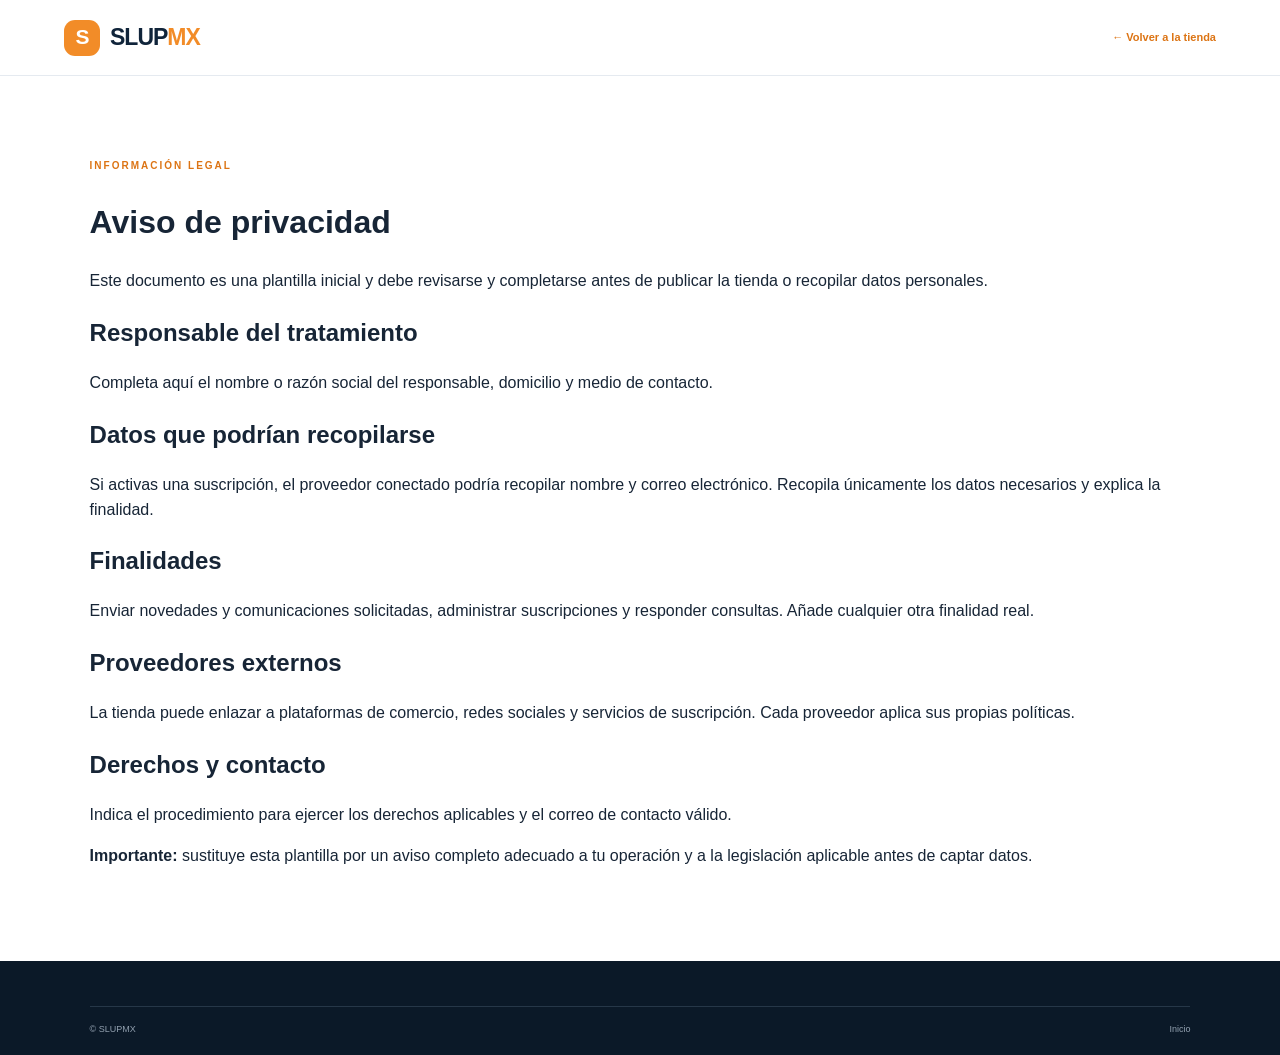
<file: privacidad.html>
<!DOCTYPE html>
<html lang="es"><head><meta charset="UTF-8"><meta name="viewport" content="width=device-width,initial-scale=1"><title>Aviso de privacidad | SLUPMX</title><link rel="stylesheet" href="css/style.css?v=1.0.0"></head>
<body><header class="site-header"><a class="brand" href="index.html"><span class="brand-mark">S</span><span>SLUP<span class="brand-accent">MX</span></span></a><a class="text-link" href="index.html">← Volver a la tienda</a></header>
<main class="section"><span class="eyebrow">INFORMACIÓN LEGAL</span><h1>Aviso de privacidad</h1>
<p>Este documento es una plantilla inicial y debe revisarse y completarse antes de publicar la tienda o recopilar datos personales.</p>
<h2>Responsable del tratamiento</h2><p>Completa aquí el nombre o razón social del responsable, domicilio y medio de contacto.</p>
<h2>Datos que podrían recopilarse</h2><p>Si activas una suscripción, el proveedor conectado podría recopilar nombre y correo electrónico. Recopila únicamente los datos necesarios y explica la finalidad.</p>
<h2>Finalidades</h2><p>Enviar novedades y comunicaciones solicitadas, administrar suscripciones y responder consultas. Añade cualquier otra finalidad real.</p>
<h2>Proveedores externos</h2><p>La tienda puede enlazar a plataformas de comercio, redes sociales y servicios de suscripción. Cada proveedor aplica sus propias políticas.</p>
<h2>Derechos y contacto</h2><p>Indica el procedimiento para ejercer los derechos aplicables y el correo de contacto válido.</p>
<p><strong>Importante:</strong> sustituye esta plantilla por un aviso completo adecuado a tu operación y a la legislación aplicable antes de captar datos.</p></main>
<footer class="site-footer"><div class="footer-bottom"><span>© SLUPMX</span><a href="index.html">Inicio</a></div></footer></body></html>
</file>
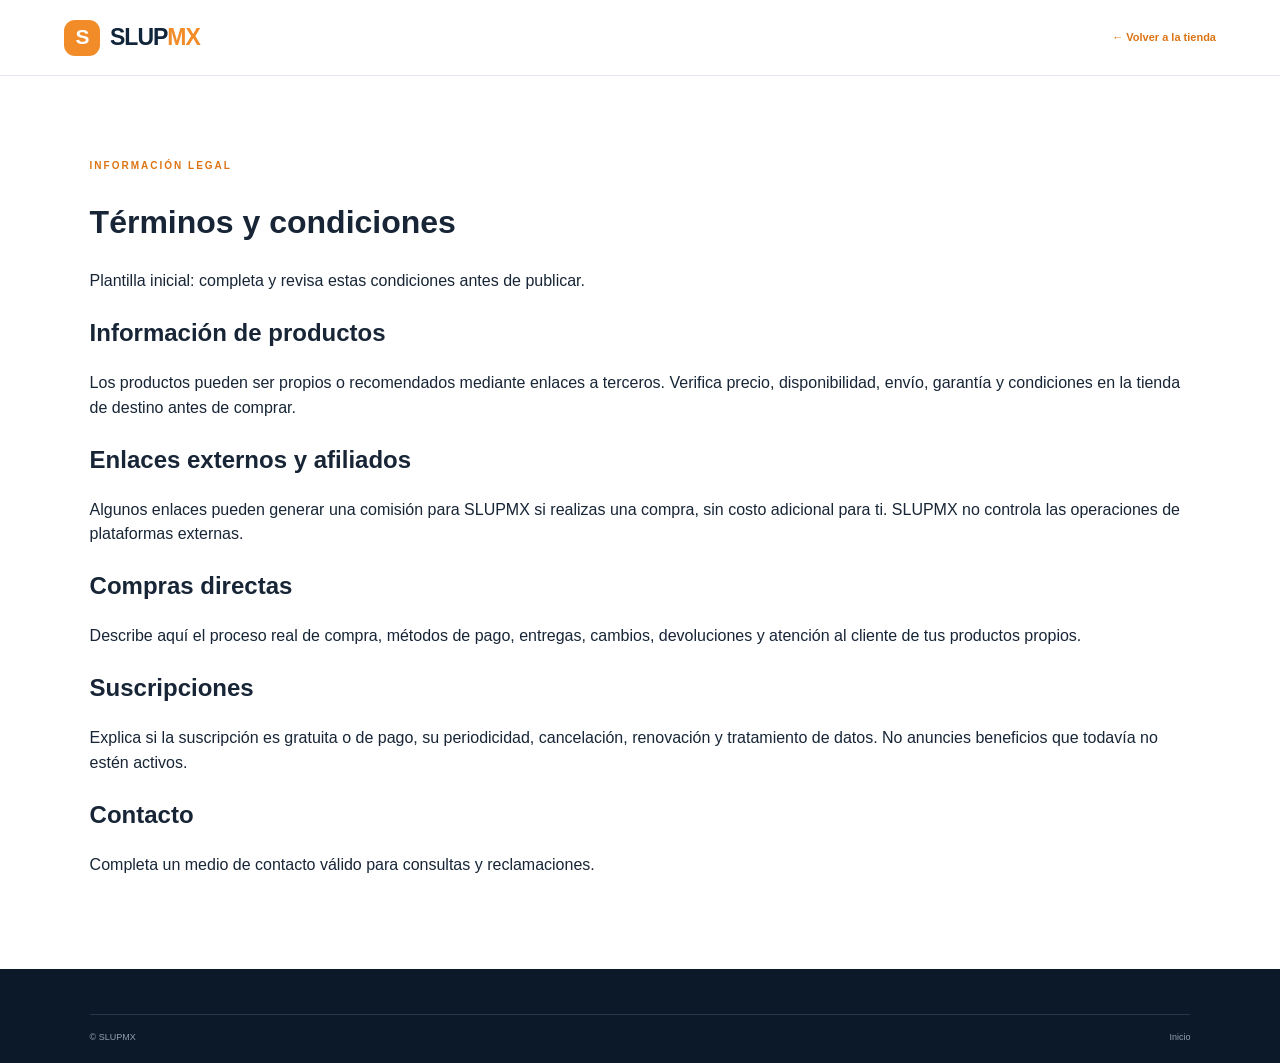
<file: terminos.html>
<!DOCTYPE html>
<html lang="es"><head><meta charset="UTF-8"><meta name="viewport" content="width=device-width,initial-scale=1"><title>Términos y condiciones | SLUPMX</title><link rel="stylesheet" href="css/style.css?v=1.0.0"></head>
<body><header class="site-header"><a class="brand" href="index.html"><span class="brand-mark">S</span><span>SLUP<span class="brand-accent">MX</span></span></a><a class="text-link" href="index.html">← Volver a la tienda</a></header>
<main class="section"><span class="eyebrow">INFORMACIÓN LEGAL</span><h1>Términos y condiciones</h1>
<p>Plantilla inicial: completa y revisa estas condiciones antes de publicar.</p>
<h2>Información de productos</h2><p>Los productos pueden ser propios o recomendados mediante enlaces a terceros. Verifica precio, disponibilidad, envío, garantía y condiciones en la tienda de destino antes de comprar.</p>
<h2>Enlaces externos y afiliados</h2><p>Algunos enlaces pueden generar una comisión para SLUPMX si realizas una compra, sin costo adicional para ti. SLUPMX no controla las operaciones de plataformas externas.</p>
<h2>Compras directas</h2><p>Describe aquí el proceso real de compra, métodos de pago, entregas, cambios, devoluciones y atención al cliente de tus productos propios.</p>
<h2>Suscripciones</h2><p>Explica si la suscripción es gratuita o de pago, su periodicidad, cancelación, renovación y tratamiento de datos. No anuncies beneficios que todavía no estén activos.</p>
<h2>Contacto</h2><p>Completa un medio de contacto válido para consultas y reclamaciones.</p></main>
<footer class="site-footer"><div class="footer-bottom"><span>© SLUPMX</span><a href="index.html">Inicio</a></div></footer></body></html>
</file>
<file: css/style.css>
:root{
  --navy:#10243a;--navy-2:#183653;--orange:#f28c28;--orange-dark:#dc7414;
  --ink:#172536;--muted:#697789;--line:#e5eaf0;--soft:#f5f7fa;--white:#fff;
  --green:#19a463;--radius:18px;--shadow:0 14px 40px rgba(16,36,58,.09);
}
.brand-logo {
    height: 45px;
    width: auto;
    max-width: 200px;
    object-fit: contain;
    display: block;
}
*{box-sizing:border-box}
html{scroll-behavior:smooth;scroll-padding-top:90px}
body{margin:0;font-family:"DM Sans",Arial,sans-serif;color:var(--ink);background:#fff;line-height:1.55}
a{color:inherit;text-decoration:none}
button,input{font:inherit}
button{cursor:pointer}
.announcement{background:var(--navy);color:#eaf1f8;text-align:center;padding:8px 42px;font-size:12px;position:relative}
.announcement-close{position:absolute;right:16px;top:2px;background:none;border:0;color:#fff;font-size:22px}
.site-header{height:76px;padding:0 max(5vw,22px);display:flex;align-items:center;justify-content:space-between;background:#fff;position:sticky;top:0;z-index:20;border-bottom:1px solid var(--line)}
.brand{display:inline-flex;align-items:center;gap:10px;font-size:23px;font-weight:800;letter-spacing:-1px;color:var(--navy)}
.brand-mark{width:36px;height:36px;display:grid;place-items:center;background:var(--orange);color:white;border-radius:11px;font-size:21px}
.brand-accent{color:var(--orange)}
.main-nav{display:flex;align-items:center;gap:28px;font-size:13px;font-weight:700;color:#4b5969}
.main-nav a:hover,.text-link:hover{color:var(--orange-dark)}
.nav-cta{background:var(--orange);color:white!important;padding:11px 17px;border-radius:9px}
.menu-toggle{display:none;background:none;border:0;font-size:25px;color:var(--navy)}
.hero{min-height:500px;padding:76px max(7vw,24px);display:grid;grid-template-columns:1.1fr .9fr;align-items:center;gap:35px;background:linear-gradient(115deg,#f6f8fb 0%,#fff 60%,#fff6ec 100%);overflow:hidden}
.eyebrow{font-size:10px;letter-spacing:2px;font-weight:800;color:var(--orange-dark)}
.hero h1{font-size:clamp(38px,5vw,62px);line-height:1.08;letter-spacing:-2.7px;margin:17px 0;color:var(--navy)}
.hero h1 span{color:var(--orange)}
.hero-copy>p{max-width:560px;color:var(--muted);font-size:16px}
.hero-actions{display:flex;gap:12px;flex-wrap:wrap;margin-top:27px}
.btn{display:inline-flex;align-items:center;justify-content:center;gap:12px;padding:13px 19px;border-radius:10px;border:1px solid transparent;font-weight:800;font-size:13px;transition:.2s}
.btn-primary{background:var(--orange);color:#fff;box-shadow:0 8px 20px rgba(242,140,40,.22)}
.btn-primary:hover{background:var(--orange-dark);transform:translateY(-2px)}
.btn-outline{border-color:#cbd4df;color:var(--navy);background:#fff}
.btn-outline:hover{border-color:var(--orange);color:var(--orange-dark)}
.btn-light{background:#fff;color:var(--navy)}
.btn-full{width:100%}
.hero-note{font-size:11px;color:#718093;margin-top:24px}
.note-dot{display:inline-block;width:7px;height:7px;background:var(--green);border-radius:50%;margin-right:7px}
.hero-art{height:340px;position:relative;display:grid;place-items:center}
.hero-orbit{position:absolute;border:1px solid rgba(242,140,40,.22);border-radius:50%;width:310px;height:310px}
.orbit-two{width:390px;height:390px;border-color:rgba(16,36,58,.09)}
.hero-card-main{width:240px;height:260px;background:linear-gradient(145deg,#142f4b,#0c1d30);border-radius:25px;color:white;box-shadow:0 25px 60px rgba(16,36,58,.24);padding:26px;display:flex;flex-direction:column;justify-content:center;position:relative;z-index:1}
.hero-card-tag{font-size:9px;letter-spacing:2px;color:#ffbf7d;font-weight:800}
.hero-emoji{font-size:70px;color:var(--orange);margin:12px 0}
.hero-card-main strong{font-size:21px;line-height:1.2}
.hero-card-main small{color:#b6c4d2;margin-top:10px}
.floating-chip{position:absolute;background:#fff;padding:12px 16px;border-radius:12px;box-shadow:var(--shadow);font-size:11px;font-weight:800;z-index:2}
.chip-top{top:35px;right:0}.chip-bottom{bottom:34px;left:0}
.trust-strip{display:grid;grid-template-columns:repeat(3,1fr);padding:23px 8%;border-bottom:1px solid var(--line);gap:15px}
.trust-strip>div{display:grid;grid-template-columns:38px 1fr;align-items:center}
.trust-strip>div>span{grid-row:span 2;width:30px;height:30px;border-radius:9px;background:#fff2e5;color:var(--orange-dark);display:grid;place-items:center;font-size:19px}
.trust-strip strong{font-size:12px}.trust-strip small{font-size:10px;color:var(--muted)}
.section{padding:76px max(7vw,24px)}
.section-heading{display:flex;justify-content:space-between;align-items:end;gap:20px;margin-bottom:26px}
.section-heading h2{font-size:clamp(25px,3vw,35px);letter-spacing:-1.2px;color:var(--navy);margin:7px 0}
.section-heading p{font-size:13px;color:var(--muted);margin:0}
.search-box{display:flex;align-items:center;gap:8px;border:1px solid var(--line);border-radius:10px;padding:10px 13px;min-width:230px;color:var(--muted)}
.search-box input{border:0;outline:0;width:100%;font-size:12px}
.category-row{display:flex;gap:9px;flex-wrap:wrap;margin:25px 0}
.filter-chip{border:1px solid var(--line);background:white;color:#586679;padding:8px 15px;border-radius:30px;font-size:11px;font-weight:700}
.filter-chip.active,.filter-chip:hover{background:var(--navy);color:white;border-color:var(--navy)}
.product-grid{display:grid;grid-template-columns:repeat(4,1fr);gap:19px}
.product-card{border:1px solid var(--line);border-radius:15px;overflow:hidden;background:white;transition:.2s;display:flex;flex-direction:column}
.product-card:hover{transform:translateY(-4px);box-shadow:var(--shadow)}
.product-image-wrap{height:190px;background:#f5f7fa;position:relative;overflow:hidden}
.product-image{width:100%;height:100%;object-fit:cover;display:block}
.product-badge{position:absolute;top:12px;left:12px;background:#fff;color:var(--orange-dark);padding:5px 9px;border-radius:30px;font-size:9px;font-weight:800}
.product-info{padding:15px;display:flex;flex-direction:column;flex:1}
.product-category{font-size:9px;text-transform:uppercase;letter-spacing:1px;color:var(--muted);font-weight:800}
.product-info h3{font-size:15px;color:var(--navy);margin:5px 0}
.product-description{font-size:11px;color:var(--muted);min-height:34px;margin:0 0 10px}
.product-price{font-weight:800;font-size:17px;color:var(--navy);margin-bottom:12px}
.product-price del{font-size:11px;color:#9aa4b0;font-weight:500;margin-left:6px}
.buy-label{font-size:9px;color:var(--muted);font-weight:800;text-transform:uppercase;letter-spacing:1px;margin:0 0 7px}
.buy-links{display:grid;grid-template-columns:1fr 1fr;gap:6px;margin-top:auto}
.buy-link{padding:8px 5px;text-align:center;border-radius:7px;font-size:10px;font-weight:800;background:#f1f4f7;color:var(--navy);border:1px solid transparent}
.buy-link:hover{filter:brightness(.96);border-color:#cbd4df}
.buy-link.ml{background:#fff5b8;color:#332e00}.buy-link.amazon{background:#fff0df;color:#8a4300}
.buy-link.facebook{background:#e8f0ff;color:#1454a0}.buy-link.own{background:var(--orange);color:white}
.product-share{border:0;background:none;color:#657487;font-size:10px;font-weight:700;margin-top:10px;text-align:left;padding:5px 0}
.empty-state{grid-column:1/-1;padding:35px;text-align:center;background:var(--soft);border-radius:14px;color:var(--muted)}
.recommend-section{background:#f6f8fb;padding:70px max(7vw,24px)}
.recommend-label{background:#fff0df;color:#bd6412;padding:8px 12px;border-radius:30px;font-size:9px;font-weight:800;letter-spacing:1px}
.recommend-grid{display:grid;grid-template-columns:repeat(3,1fr);gap:18px}
.recommend-card{background:white;border:1px solid var(--line);border-radius:15px;padding:19px;display:flex;gap:15px;align-items:center}
.recommend-icon{width:62px;height:62px;border-radius:13px;background:#fff2e5;display:grid;place-items:center;font-size:27px;flex-shrink:0}
.recommend-card h3{font-size:14px;margin:0;color:var(--navy)}
.recommend-card p{font-size:11px;color:var(--muted);margin:4px 0 8px}
.recommend-card a{font-size:10px;color:var(--orange-dark);font-weight:800}
.affiliate-disclosure{font-size:10px;color:#778496;margin:20px 0 0}
.feed-grid{display:grid;grid-template-columns:repeat(3,1fr);gap:18px}
.feed-card{border:1px solid var(--line);border-radius:14px;padding:21px;background:#fff}
.feed-date{font-size:9px;letter-spacing:1px;color:var(--orange-dark);font-weight:800}
.feed-card h3{font-size:16px;color:var(--navy);margin:9px 0}
.feed-card p{font-size:12px;color:var(--muted);margin:0 0 13px}
.feed-card a{font-size:11px;font-weight:800;color:var(--orange-dark)}
.subscribe-section{background:var(--navy);padding:65px max(7vw,24px);display:grid;grid-template-columns:1fr .75fr;gap:50px;align-items:center;color:#fff}
.eyebrow.light{color:#ffb56d}
.subscribe-copy h2,.bottom-cta h2{font-size:clamp(27px,3.5vw,39px);line-height:1.15;letter-spacing:-1px;margin:12px 0}
.subscribe-copy>p,.bottom-cta p{color:#c2cedb;font-size:13px;max-width:520px}
.subscribe-benefits{display:flex;gap:18px;flex-wrap:wrap;font-size:10px;color:#e6edf5;margin-top:24px}
.subscribe-form{background:#fff;color:var(--ink);border-radius:17px;padding:25px}
.subscribe-form h3{margin:0 0 16px;color:var(--navy)}
.subscribe-form label:not(.consent){display:block;font-size:10px;font-weight:800;margin:12px 0 5px}
.subscribe-form input:not([type=checkbox]){width:100%;padding:12px;border:1px solid var(--line);border-radius:8px;outline-color:var(--orange);font-size:12px}
.consent{display:flex;gap:8px;align-items:flex-start;font-size:10px;color:var(--muted);margin:14px 0}
.consent input{margin-top:2px}
.form-message{font-size:10px;color:#9a5b18;margin:10px 0 0}
.subscribe-form>small{display:block;font-size:9px;color:#8792a0;margin-top:8px}
.platform-section{background:white}
.platform-grid{display:grid;grid-template-columns:repeat(4,1fr);gap:12px}
.platform-card{border:1px solid var(--line);border-radius:12px;padding:16px;display:flex;align-items:center;gap:12px;transition:.2s}
.platform-card:hover{border-color:var(--orange);transform:translateY(-2px)}
.platform-icon{width:36px;height:36px;background:#f1f4f8;border-radius:10px;display:grid;place-items:center;font-size:16px;font-weight:800;color:var(--navy)}
.platform-card strong{font-size:12px;display:block}.platform-card small{font-size:9px;color:var(--muted)}
.bottom-cta{padding:42px max(7vw,24px);background:linear-gradient(110deg,#183653,#10243a);color:white;display:flex;justify-content:space-between;align-items:center;gap:20px}
.bottom-cta h2{margin:6px 0}.bottom-cta p{margin:0}
.site-footer{background:#0b1928;color:#d8e0e8;padding:45px max(7vw,24px) 18px}
.footer-main{display:grid;grid-template-columns:2fr 1fr 1fr 1fr;gap:35px;padding-bottom:35px}
.brand-footer{color:#fff}.footer-brand p{max-width:260px;color:#9eacba;font-size:11px}
.footer-main h4{font-size:11px;color:white;margin:4px 0 13px}
.footer-main>div:not(:first-child){display:flex;flex-direction:column;gap:9px}
.footer-main>div>a:not(.brand),.footer-main>div:not(:first-child)>a{font-size:10px;color:#aebbc8}
.footer-main a:hover,.footer-bottom a:hover{color:#ffb56d}
.footer-bottom{border-top:1px solid #263748;padding-top:16px;display:flex;justify-content:space-between;gap:15px;font-size:9px;color:#93a1b0}
.whatsapp-float{position:fixed;right:22px;bottom:22px;z-index:30;background:#19a463;color:#fff;border-radius:40px;padding:12px 17px;display:flex;align-items:center;gap:9px;box-shadow:0 8px 25px rgba(25,164,99,.3);font-size:12px}
.whatsapp-float span{font-size:18px}.whatsapp-float:hover{background:#128451;transform:translateY(-2px)}
.toast{position:fixed;left:50%;bottom:25px;transform:translate(-50%,20px);background:#142b42;color:#fff;padding:11px 17px;border-radius:9px;font-size:11px;opacity:0;pointer-events:none;transition:.2s;z-index:50}
.toast.show{opacity:1;transform:translate(-50%,0)}
.text-link{font-size:11px;font-weight:800;color:var(--orange-dark);white-space:nowrap}
@media(max-width:950px){.product-grid{grid-template-columns:repeat(2,1fr)}.platform-grid{grid-template-columns:repeat(2,1fr)}.hero{padding-top:55px;padding-bottom:55px}.footer-main{grid-template-columns:2fr 1fr 1fr}.footer-main>div:last-child{grid-column:2}}
@media(max-width:700px){
 .site-header{height:66px}.menu-toggle{display:block}.main-nav{display:none;position:absolute;top:65px;left:0;right:0;background:#fff;padding:18px 24px 22px;box-shadow:var(--shadow);flex-direction:column;align-items:stretch;gap:17px}.main-nav.open{display:flex}
 .hero{grid-template-columns:1fr;padding:55px 24px 35px}.hero-art{height:280px}.hero-orbit{width:250px;height:250px}.orbit-two{width:310px;height:310px}.hero-card-main{width:205px;height:225px}.chip-top{right:0}.chip-bottom{left:0}
 .trust-strip{padding:18px 24px;grid-template-columns:1fr;gap:13px}
 .section,.recommend-section{padding:55px 22px}.section-heading{align-items:flex-start;flex-direction:column}.search-box{width:100%}
 .product-grid{gap:11px}.product-image-wrap{height:145px}.product-info{padding:11px}.product-info h3{font-size:13px}.product-description{font-size:10px}.buy-link{font-size:9px;padding:8px 3px}
 .recommend-grid,.feed-grid{grid-template-columns:1fr}.recommend-card{padding:14px}
 .subscribe-section{grid-template-columns:1fr;padding:48px 22px;gap:25px}
 .platform-grid{grid-template-columns:1fr 1fr}
 .bottom-cta{align-items:flex-start;flex-direction:column;padding:38px 22px}
 .footer-main{grid-template-columns:1fr 1fr;gap:25px}.footer-main>div:first-child{grid-column:1/-1}.footer-main>div:last-child{grid-column:auto}
 .footer-bottom{flex-direction:column}.whatsapp-float{right:14px;bottom:14px;padding:12px}.whatsapp-float b{display:none}
}
@media(max-width:380px){.product-grid{grid-template-columns:1fr}.product-image-wrap{height:210px}.platform-grid{grid-template-columns:1fr}}
</file>
